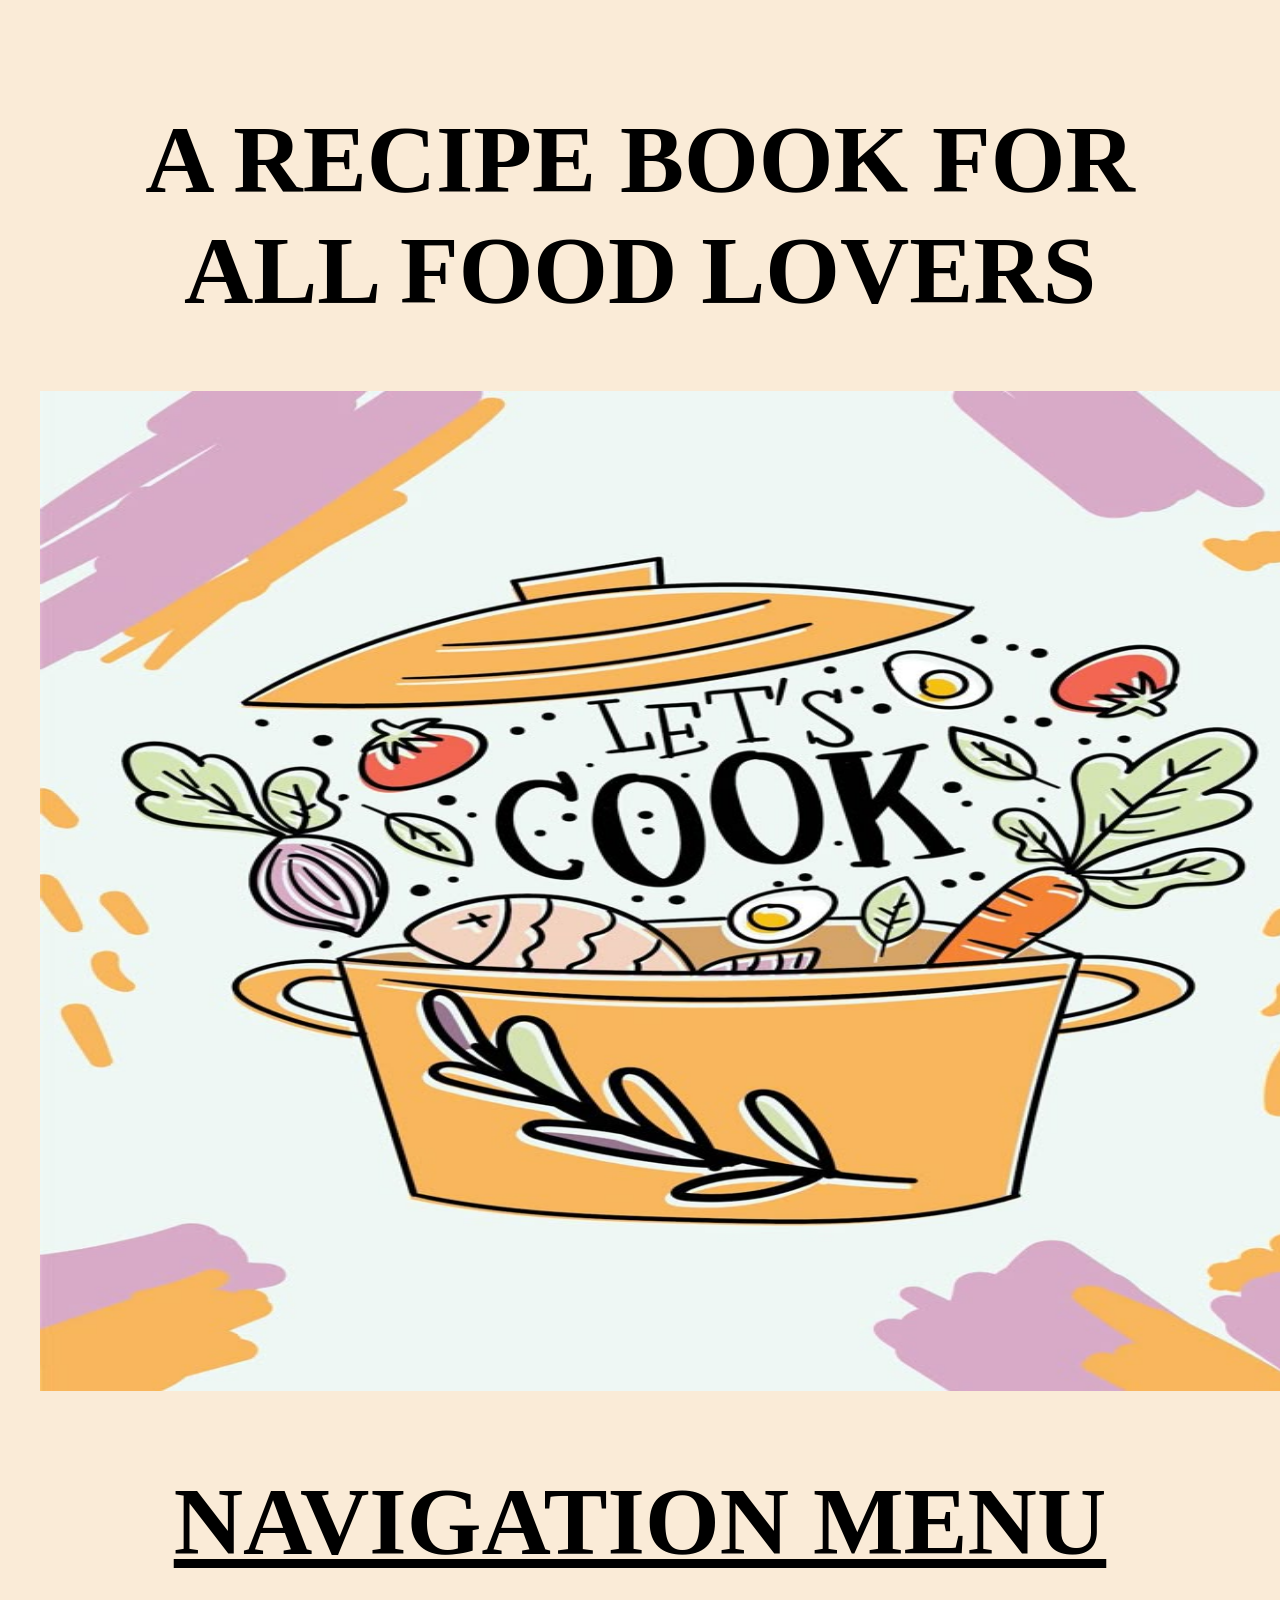
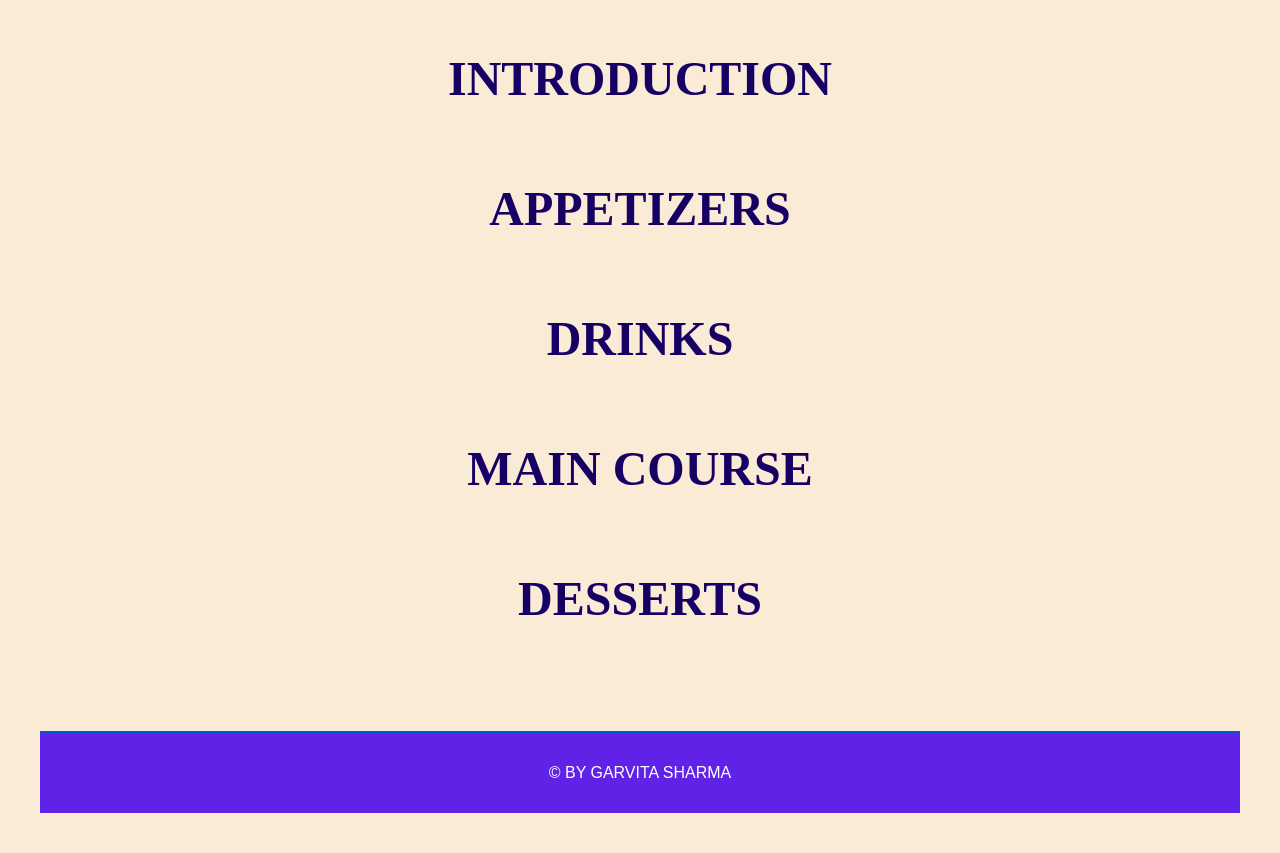
<file: index.html>
<!DOCTYPE html>
<html lang="en">
<head>
    <title>Recipe Book Cover</title>
    <link rel="stylesheet" href="1.css">
</head>
<body>
<font size="10" color="black" face="cooper">
<center><h1>A RECIPE BOOK FOR ALL FOOD LOVERS</h1></center>
<img src="cookbook.jpg" alt="cookbook"height= "1000" width="1300">
 
<CENTER><h1><u>NAVIGATION MENU</u></h1></CENTER>
<div class="navbar">

<a href="intro.html">INTRODUCTION</a><br>
<a href="appetizers.html">APPETIZERS</a><br>
<a href="drinks.html">DRINKS</a><br>
<a href="main.html">MAIN COURSE</a><br>
<a href="dessert.html">DESSERTS</a><br>

</div>

<footer class="simple-footer">
    <p>© BY GARVITA SHARMA</p>
</footer>


</body>
</html>
</file>
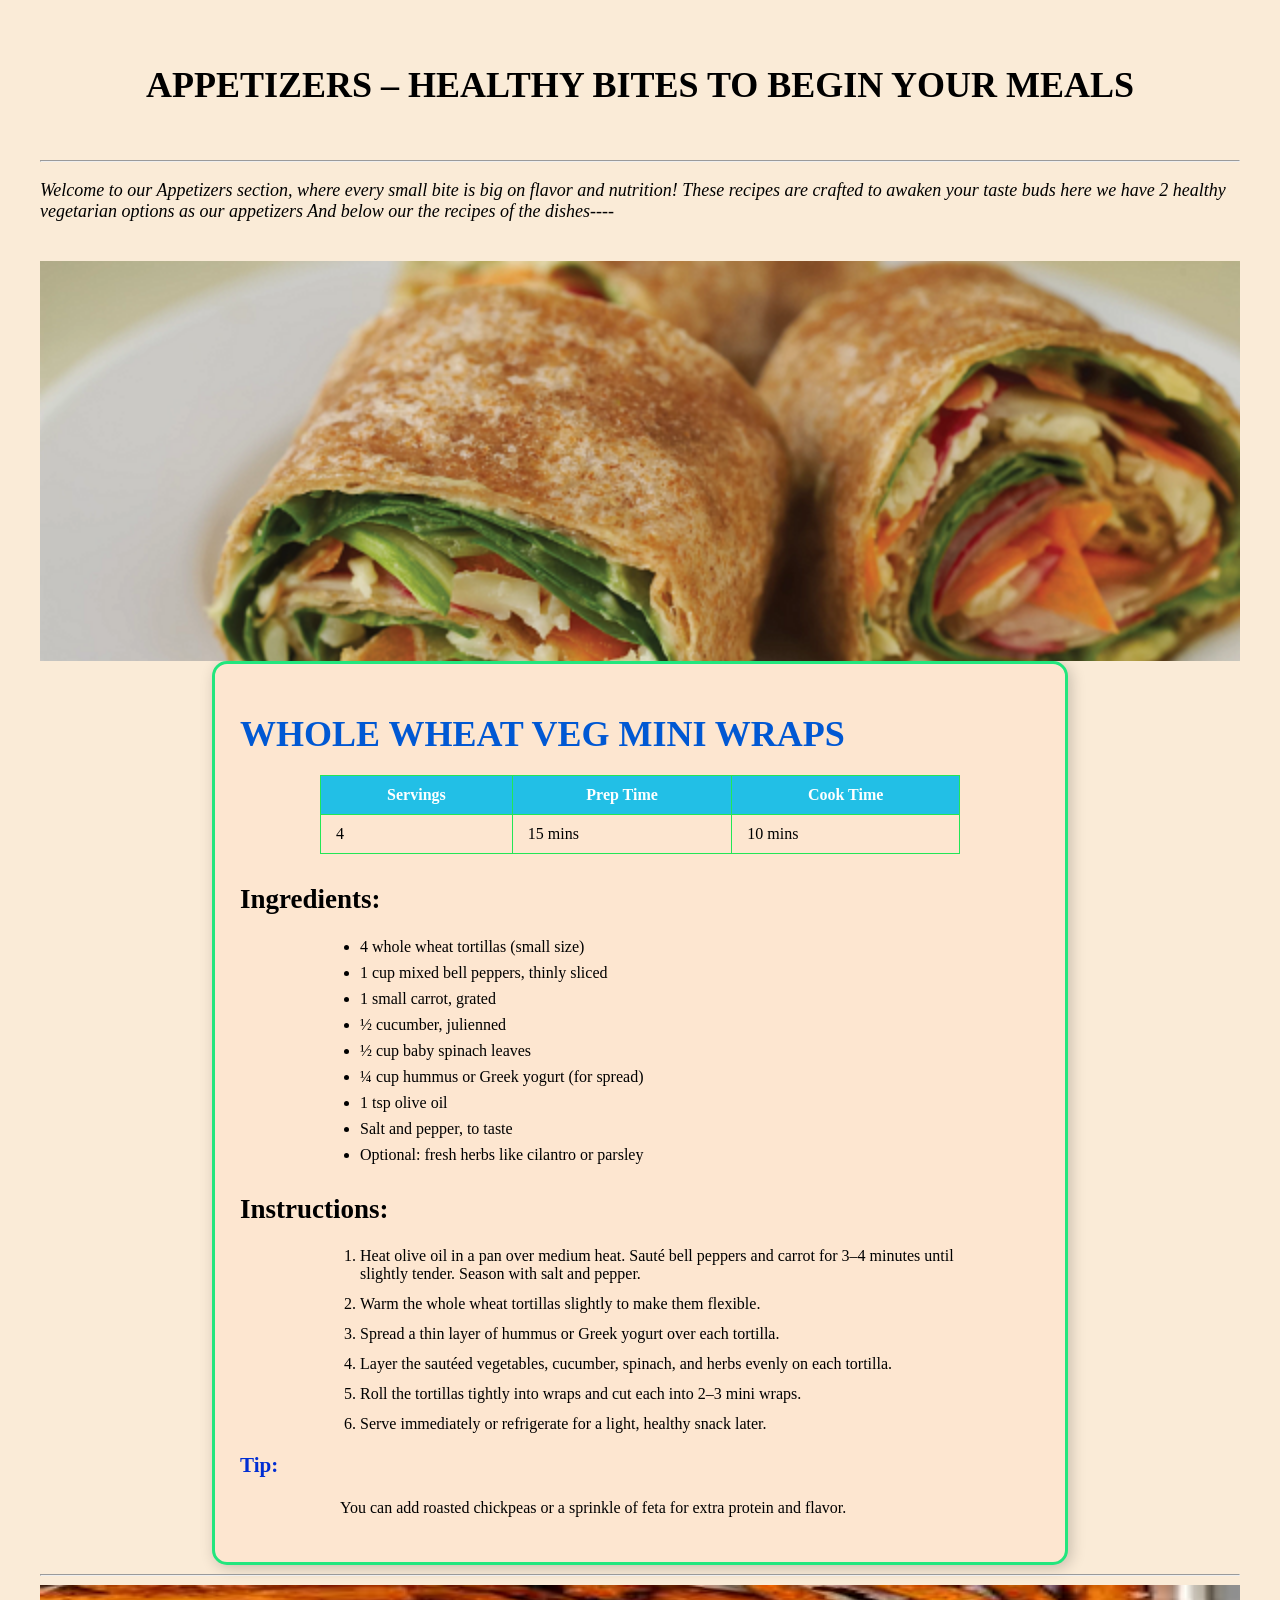
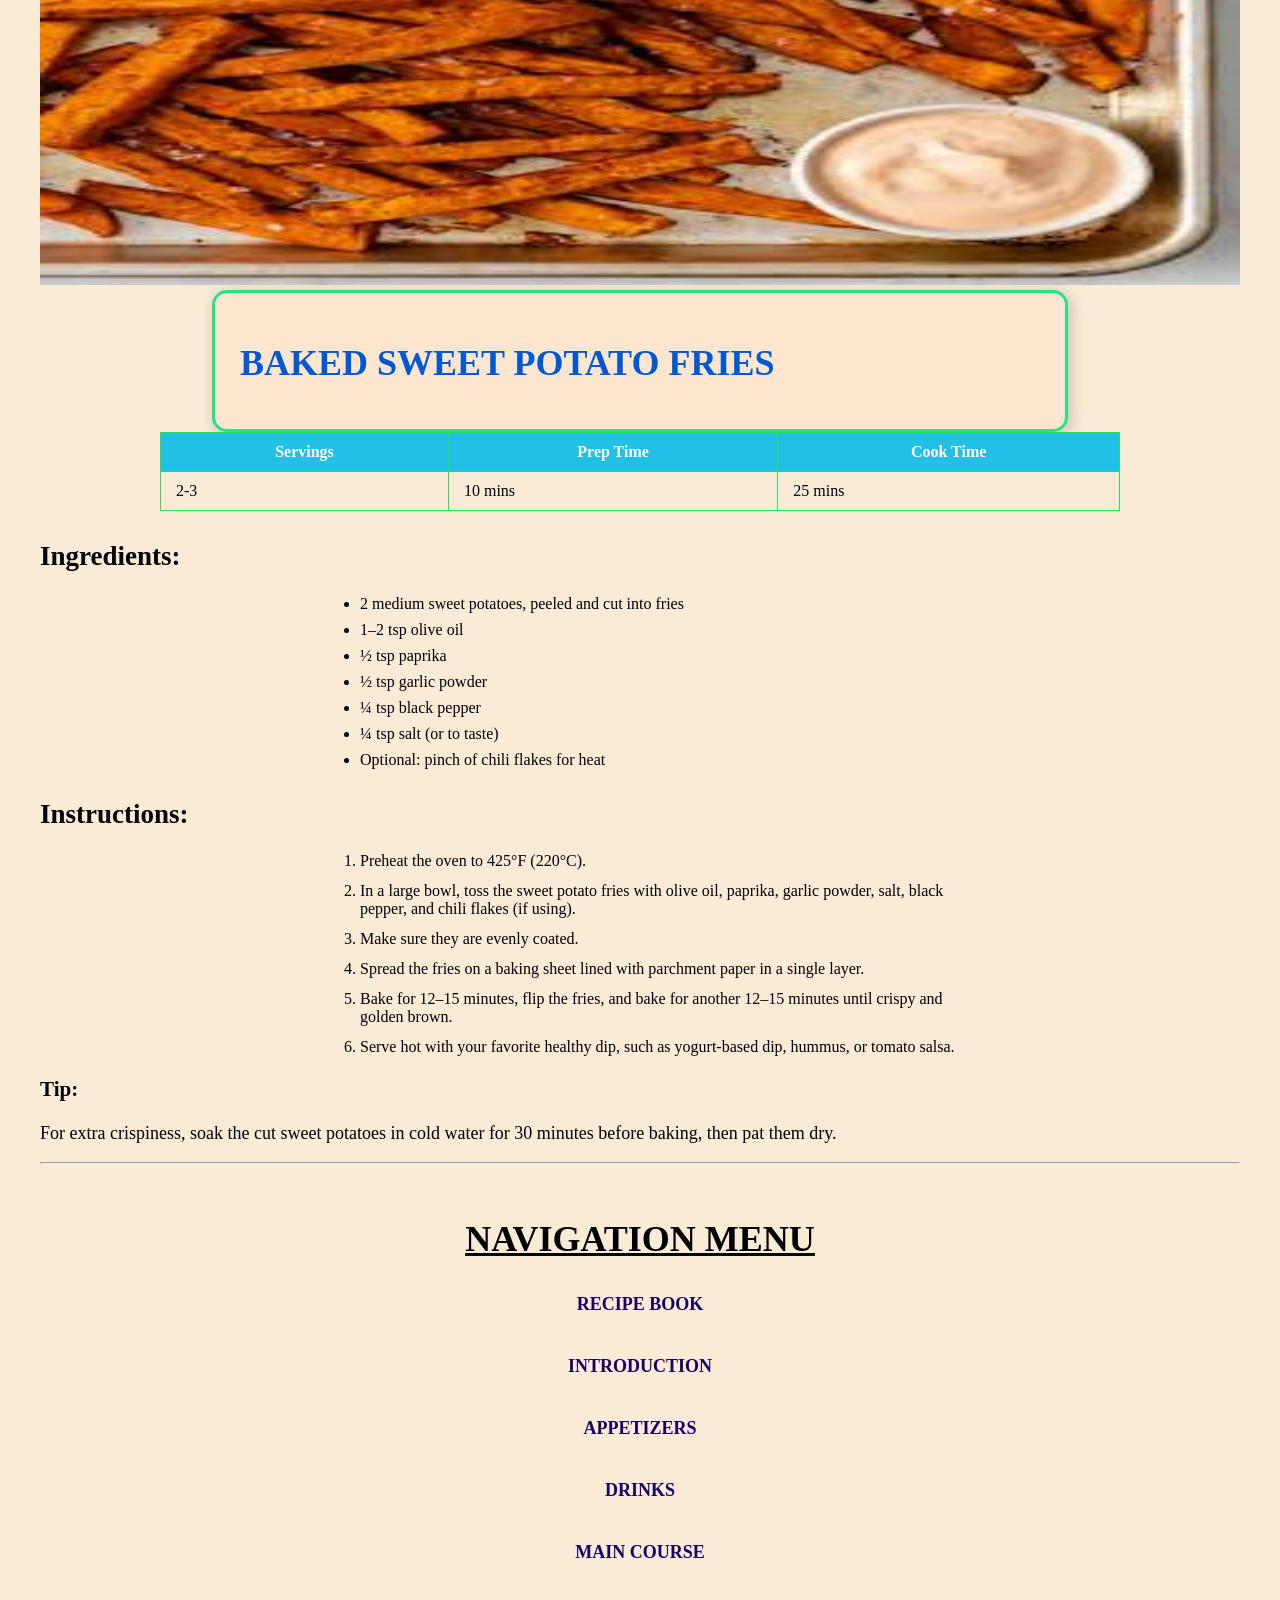
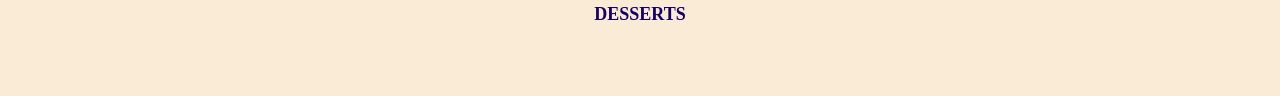
<file: appetizers.html>
<!DOCTYPE html>
<head>
<meta charset="UTF-8">
    <title>Recipe Book Appetizers</title>
    <link rel="stylesheet" href="3.css">
    </head>
<BODY>
   <CENTER><H1><B>APPETIZERS – HEALTHY BITES TO BEGIN YOUR MEALS</B></H1></CENTER>
   <BR>
    <HR>

    <P><i>Welcome to our Appetizers section, where every small bite is big on flavor and nutrition! These recipes are crafted to awaken your taste buds
here we have 2 healthy vegetarian options as our appetizers 
And below our the recipes of the dishes----</i></P>
<BR>

<div class="top-image">
        <img src="WRAP.JPG" alt="WRAPS" >
    </div>
<div class="recipe-container">
<h1>WHOLE WHEAT VEG MINI WRAPS</h1>

        
        <table class="recipe-info">
            <tr>
                <th>Servings</th>
                <th>Prep Time</th>
                <th>Cook Time</th>
            </tr>
            <tr>
                <td>4</td>
                <td>15 mins</td>
                <td>10 mins</td>
            </tr>
        </table>
 <h2>Ingredients:</h2>
        <ul class="ingredients-list">
            <li>4 whole wheat tortillas (small size)</li>
            <li>1 cup mixed bell peppers, thinly sliced</li>
            <li>1 small carrot, grated</li>
            <li>½ cucumber, julienned</li>
            <li>½ cup baby spinach leaves</li>
            <li>¼ cup hummus or Greek yogurt (for spread)</li>
            <li>1 tsp olive oil</li>
            <li>Salt and pepper, to taste</li>
            <li>Optional: fresh herbs like cilantro or parsley</li>
        </ul>
<h2>Instructions:</h2>
        <ol class="instructions-list">
            <li>Heat olive oil in a pan over medium heat. Sauté bell peppers and carrot for 3–4 minutes until slightly tender. Season with salt and pepper.</li>
            <li>Warm the whole wheat tortillas slightly to make them flexible.</li>
            <li>Spread a thin layer of hummus or Greek yogurt over each tortilla.</li>
            <li>Layer the sautéed vegetables, cucumber, spinach, and herbs evenly on each tortilla.</li>
            <li>Roll the tortillas tightly into wraps and cut each into 2–3 mini wraps.</li>
            <li>Serve immediately or refrigerate for a light, healthy snack later.</li>
        </ol>

       
        <h3>Tip:</h3>
        <p>You can add roasted chickpeas or a sprinkle of feta for extra protein and flavor.</p>

    </div>
<HR>
    <div class="top-image2">
        <img src="fries.jpg" alt="fries" height="300" WIDTH="1200">
        </div>
<div class="recipe-container">
    <h1>BAKED SWEET POTATO FRIES</h1>
</div>
<table class="recipe-info">
            <tr>
                <th>Servings</th>
                <th>Prep Time</th>
                <th>Cook Time</th>
            </tr>
            <tr>
                <td>2-3</td>
                <td>10 mins</td>
                <td>25 mins</td>
            </tr>
        </table>
        <h2>Ingredients:</h2>
        <ul class="ingredients-list">
            <li>2 medium sweet potatoes, peeled and cut into fries</li>
            <li>1–2 tsp olive oil</li>
            <li>½ tsp paprika</li>
            <li>½ tsp garlic powder</li>
            <li>¼ tsp black pepper</li>
            <li>¼ tsp salt (or to taste)</li>
            <li>Optional: pinch of chili flakes for heat</li>
            </ul>
            <h2>Instructions:</h2>
        <ol class="instructions-list">
            <li>Preheat the oven to 425°F (220°C).</li>
            <li>In a large bowl, toss the sweet potato fries with olive oil, paprika, garlic powder, salt, black pepper, and chili flakes (if using).</li>
            <li> Make sure they are evenly coated.</li>
            <li>Spread the fries on a baking sheet lined with parchment paper in a single layer.</li>
            <li>Bake for 12–15 minutes, flip the fries, and bake for another 12–15 minutes until crispy and golden brown.</li>
            <li>Serve hot with your favorite healthy dip, such as yogurt-based dip, hummus, or tomato salsa.</li>
        </ol>

       
        <h3>Tip:</h3>
        <p>For extra crispiness, soak the cut sweet potatoes in cold water for 30 minutes before baking, then pat them dry.</p>

    </div>
<HR>
<BR>

    <CENTER><h1><u>NAVIGATION MENU</u></h1></CENTER>
<div class="navbar">
<a href="recipe book.html">RECIPE BOOK</a><br>
<a href="intro.html">INTRODUCTION</a><br>
<a href="appetizers.html">APPETIZERS</a><br>
<a href="drinks.html">DRINKS</a><br>
<a href="main.html">MAIN COURSE</a><br>
<a href="dessert.html">DESSERTS</a><br>

</div>
</body>
</html>
</file>
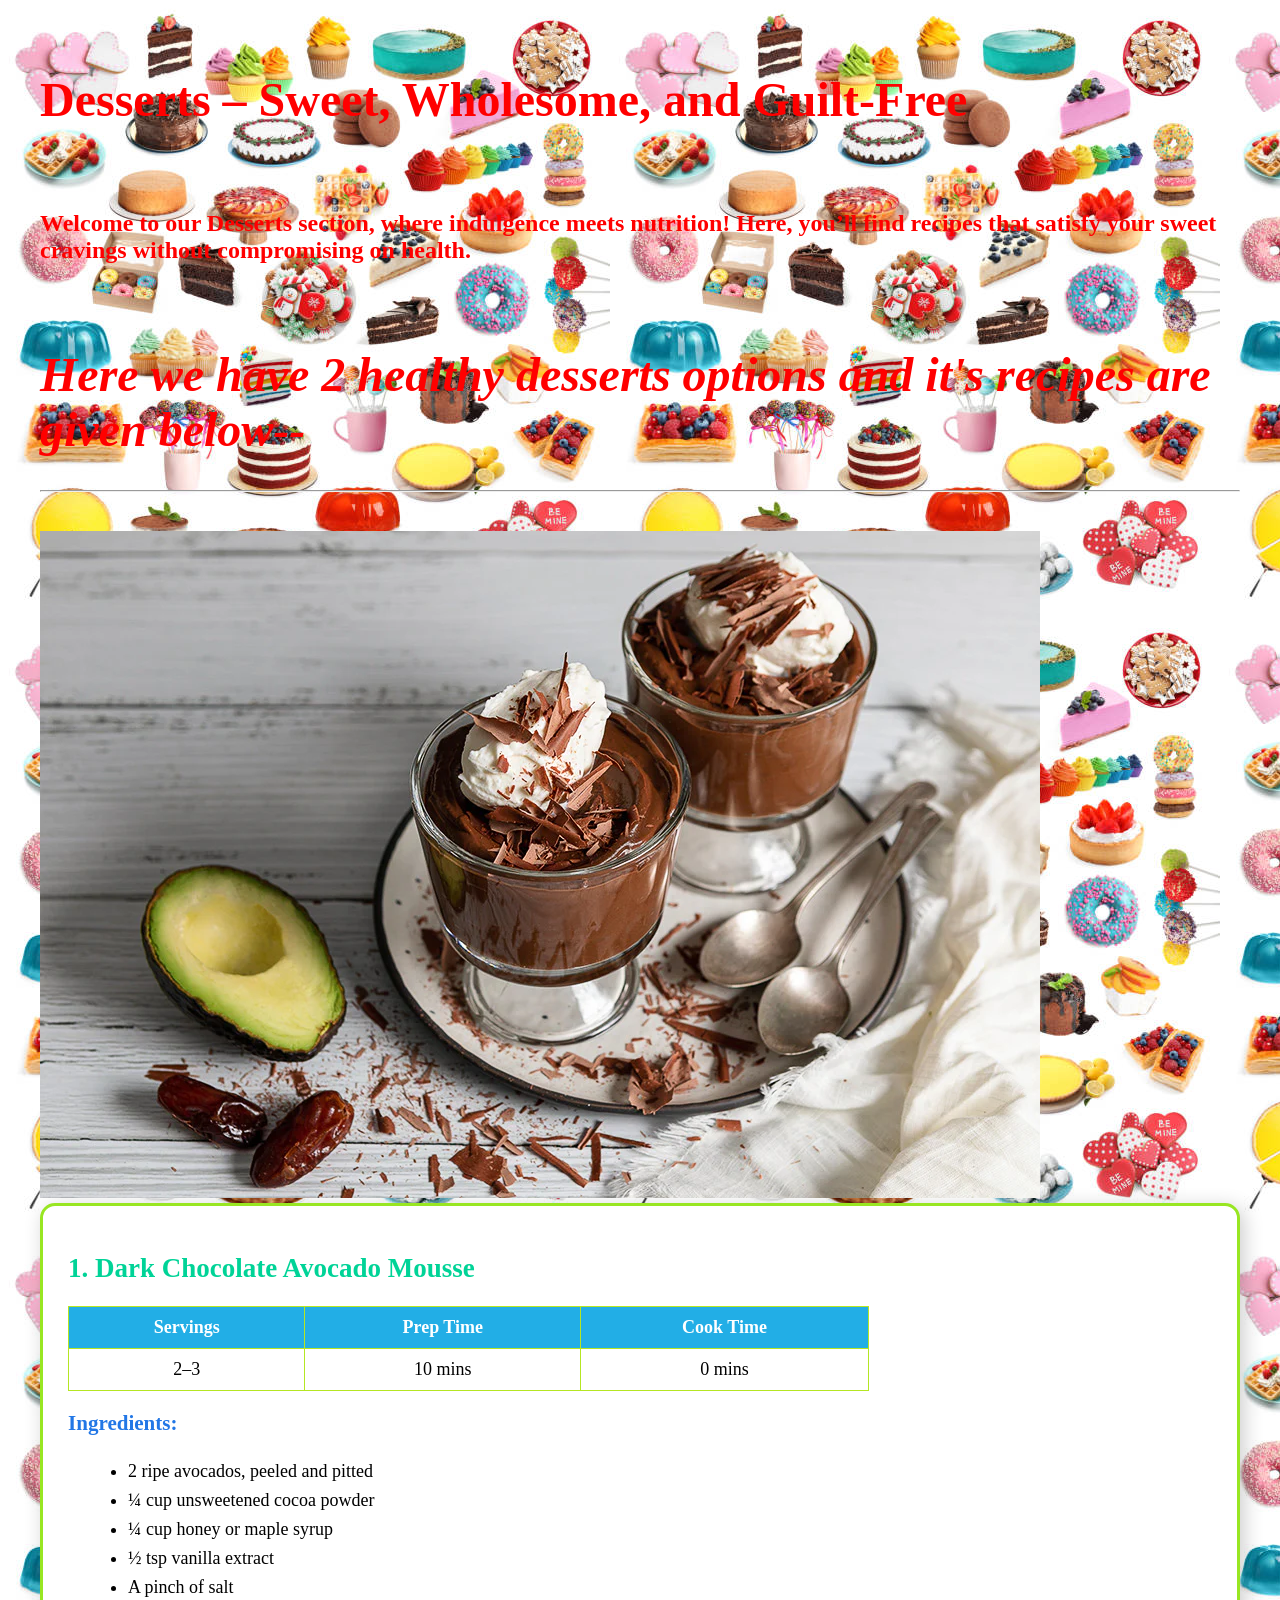
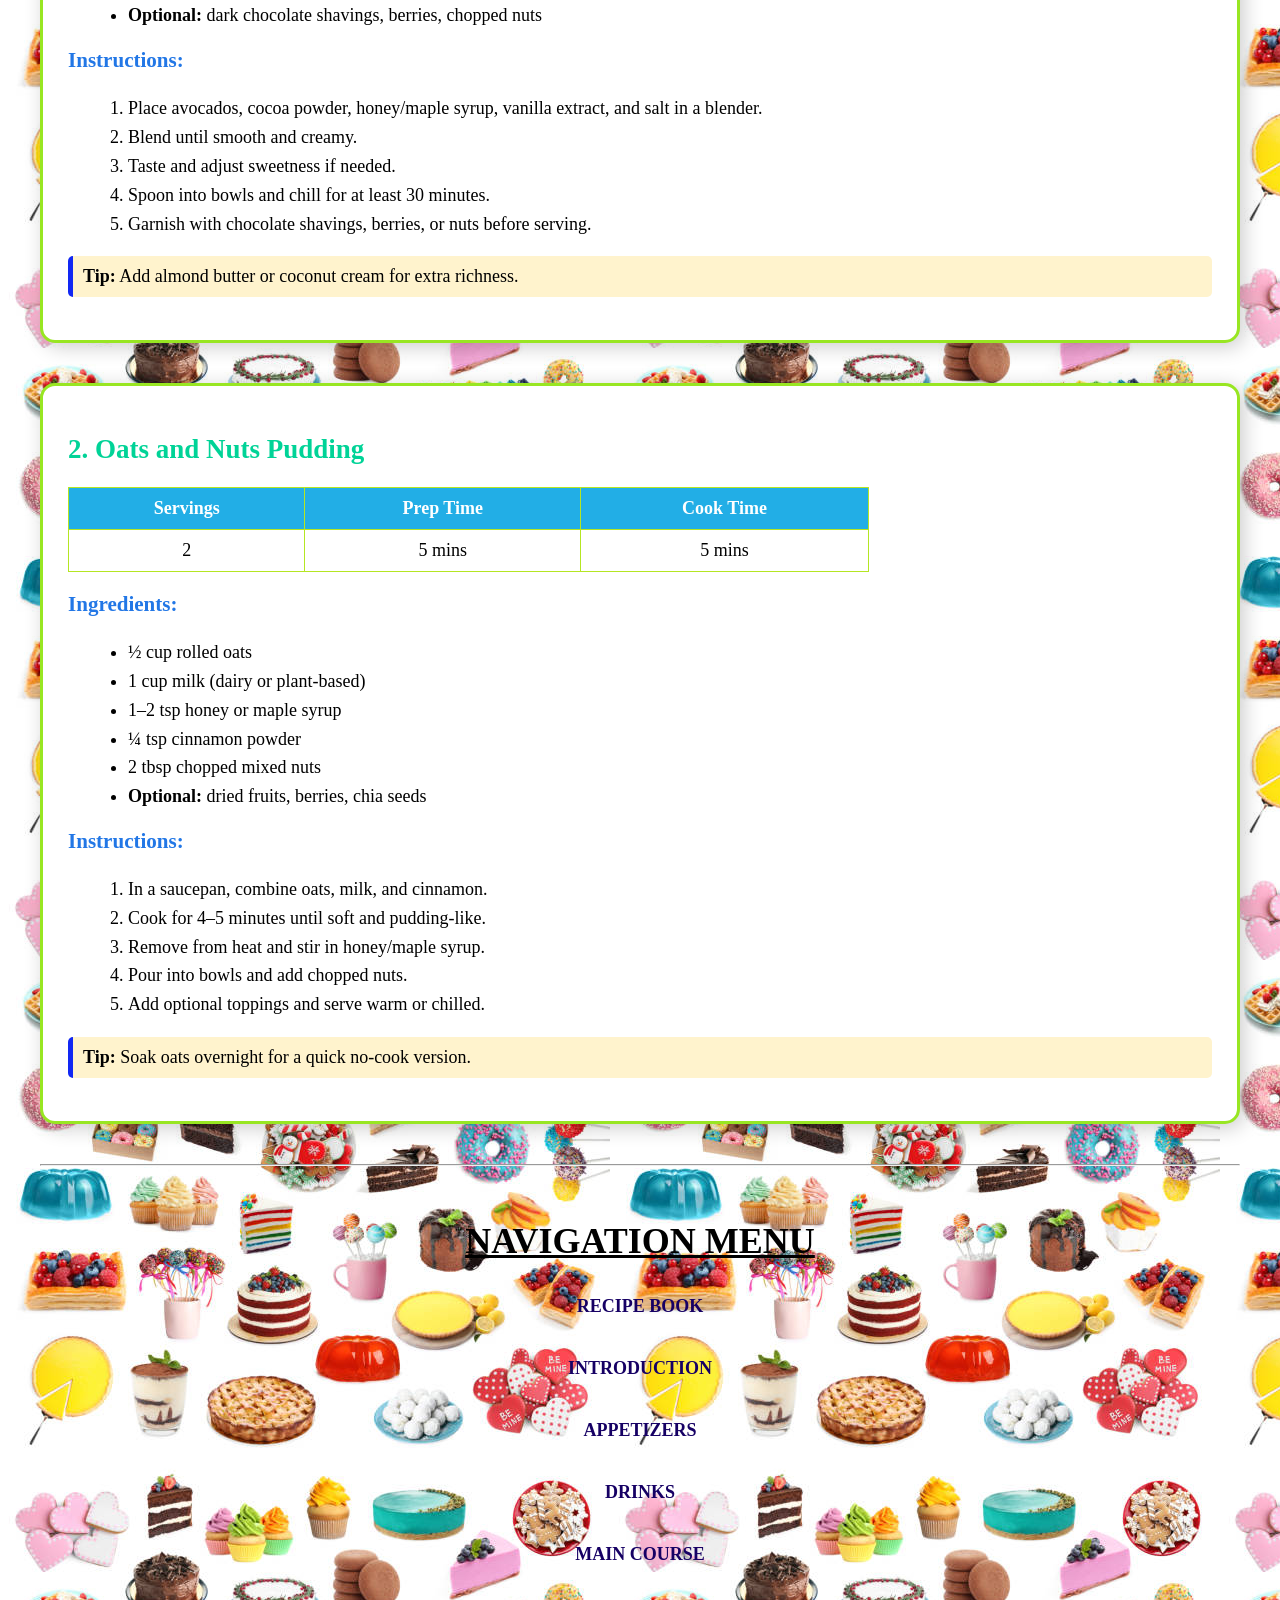
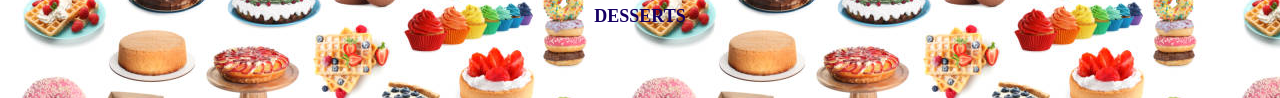
<file: dessert.html>
<!DOCTYPE html>
<html lang="en">
<head>

<meta charset="UTF-8">
    <title>Recipe Book Desserts</title>
    <link rel="stylesheet" href="6.css">
    </head>
<BODY>
<font size="5" color="red" face="cooper">
<h1>Desserts – Sweet, Wholesome, and Guilt-Free</h1>
<br>
<p><b>Welcome to our Desserts section, where indulgence meets nutrition! Here, you’ll find recipes that satisfy your sweet cravings without compromising on health.</b></p>
<br>

<h1><i>Here we have 2 healthy desserts options and it's recipes are given below--</i></h1>
<hr>
<br></font>
<div class="dess1-image">
    <img src="mousse.jpg" alt="mousse">
    <div class="recipe-box">
        <h2>1. Dark Chocolate Avocado Mousse</h2>

        <table class="recipe-info">
            <tr>
                <th>Servings</th>
                <th>Prep Time</th>
                <th>Cook Time</th>
            </tr>
            <tr>
                <td>2–3</td>
                <td>10 mins</td>
                <td>0 mins</td>
            </tr>
        </table>

        <h3>Ingredients:</h3>
        <ul>
            <li>2 ripe avocados, peeled and pitted</li>
            <li>¼ cup unsweetened cocoa powder</li>
            <li>¼ cup honey or maple syrup</li>
            <li>½ tsp vanilla extract</li>
            <li>A pinch of salt</li>
            <li><strong>Optional:</strong> dark chocolate shavings, berries, chopped nuts</li>
        </ul>

        <h3>Instructions:</h3>
        <ol>
            <li>Place avocados, cocoa powder, honey/maple syrup, vanilla extract, and salt in a blender.</li>
            <li>Blend until smooth and creamy.</li>
            <li>Taste and adjust sweetness if needed.</li>
            <li>Spoon into bowls and chill for at least 30 minutes.</li>
            <li>Garnish with chocolate shavings, berries, or nuts before serving.</li>
        </ol>

        <p><strong>Tip:</strong> Add almond butter or coconut cream for extra richness.</p>
    </div>

    <!-- Recipe 2 -->
    <div class="recipe-box">
        <h2>2. Oats and Nuts Pudding</h2>

        <table class="recipe-info">
            <tr>
                <th>Servings</th>
                <th>Prep Time</th>
                <th>Cook Time</th>
            </tr>
            <tr>
                <td>2</td>
                <td>5 mins</td>
                <td>5 mins</td>
            </tr>
        </table>

        <h3>Ingredients:</h3>
        <ul>
            <li>½ cup rolled oats</li>
            <li>1 cup milk (dairy or plant-based)</li>
            <li>1–2 tsp honey or maple syrup</li>
            <li>¼ tsp cinnamon powder</li>
            <li>2 tbsp chopped mixed nuts</li>
            <li><strong>Optional:</strong> dried fruits, berries, chia seeds</li>
        </ul>

        <h3>Instructions:</h3>
        <ol>
            <li>In a saucepan, combine oats, milk, and cinnamon.</li>
            <li>Cook for 4–5 minutes until soft and pudding-like.</li>
            <li>Remove from heat and stir in honey/maple syrup.</li>
            <li>Pour into bowls and add chopped nuts.</li>
            <li>Add optional toppings and serve warm or chilled.</li>
        </ol>

        <p><strong>Tip:</strong> Soak oats overnight for a quick no-cook version.</p>
    </div>
<hr>
<br>

<CENTER><h1><u>NAVIGATION MENU</u></h1>
<div class="navbar">
<a href="recipe book.html">RECIPE BOOK</a><br>
<a href="intro.html">INTRODUCTION</a><br>
<a href="appetizers.html">APPETIZERS</a><br>
<a href="drinks.html">DRINKS</a><br>
<a href="main.html">MAIN COURSE</a><br>
<a href="dessert.html">DESSERTS</a><br></center>

</div>
</BODY>
</html>
</file>
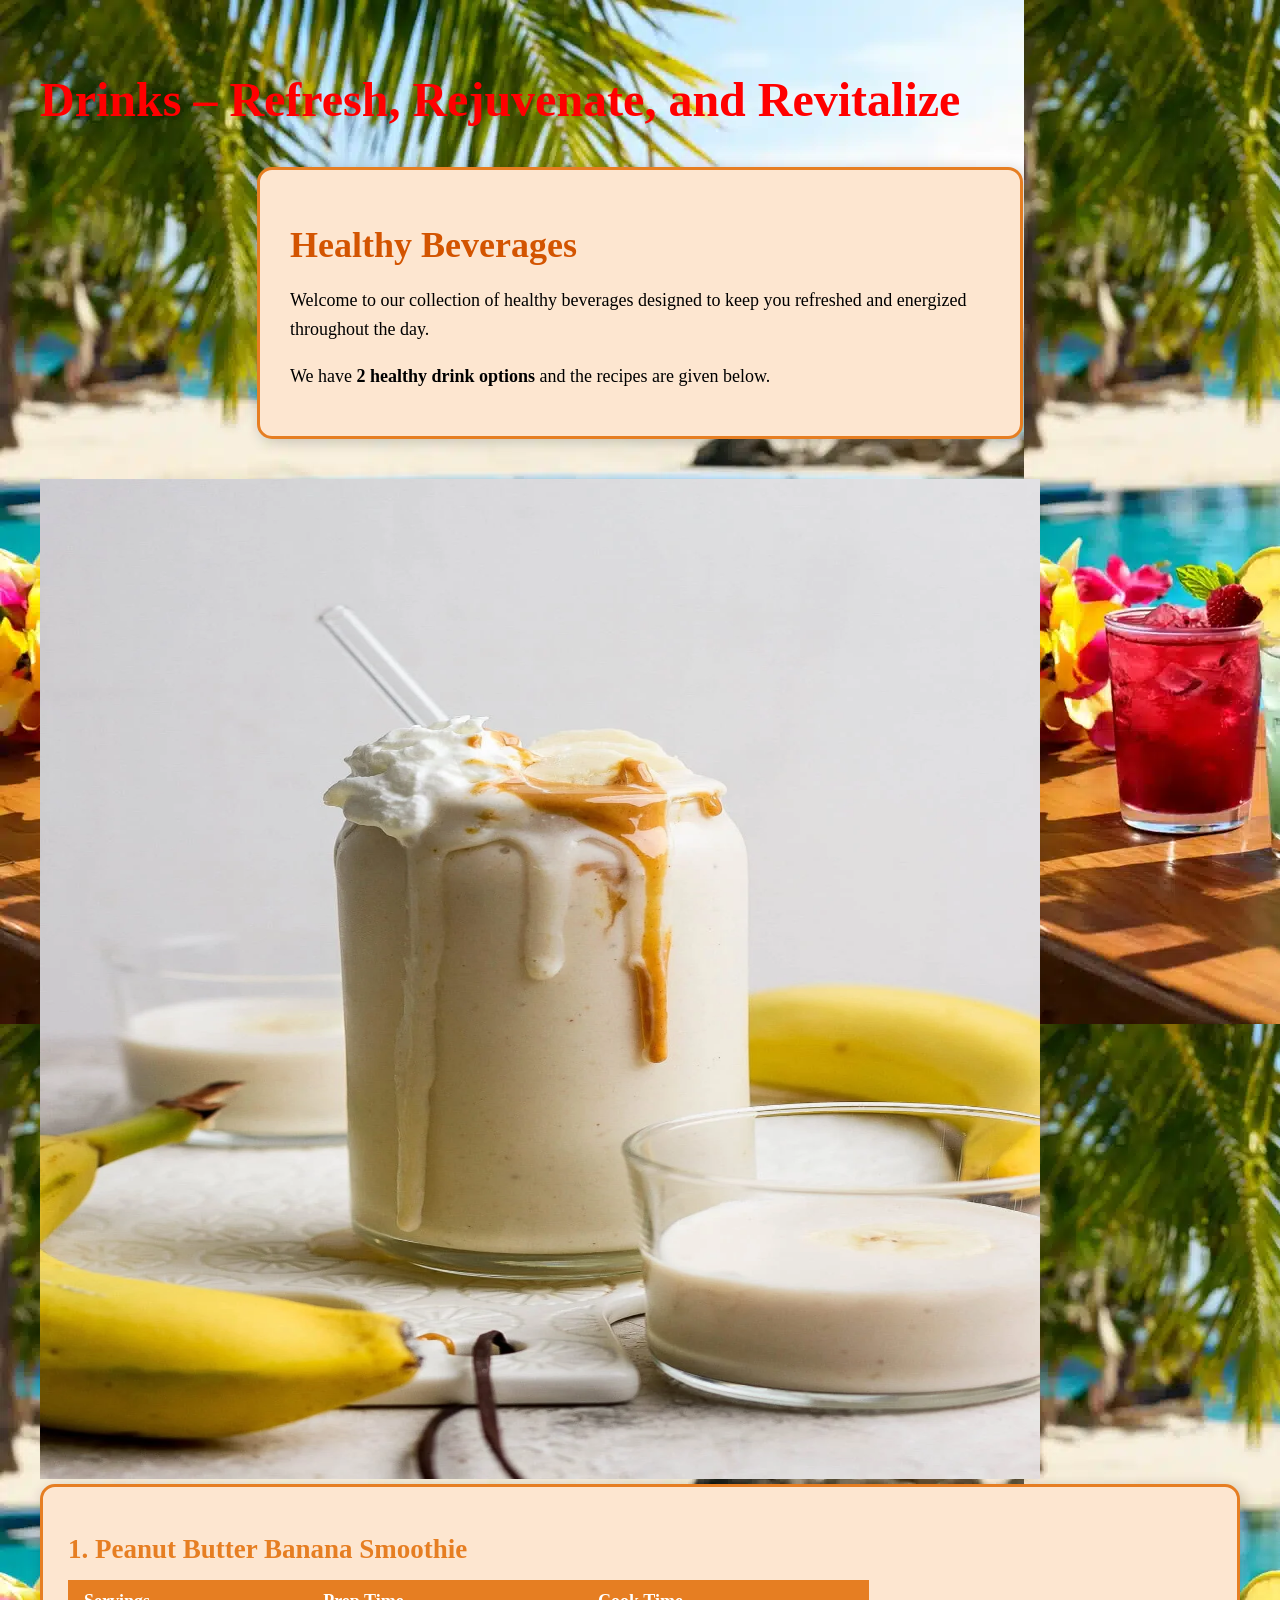
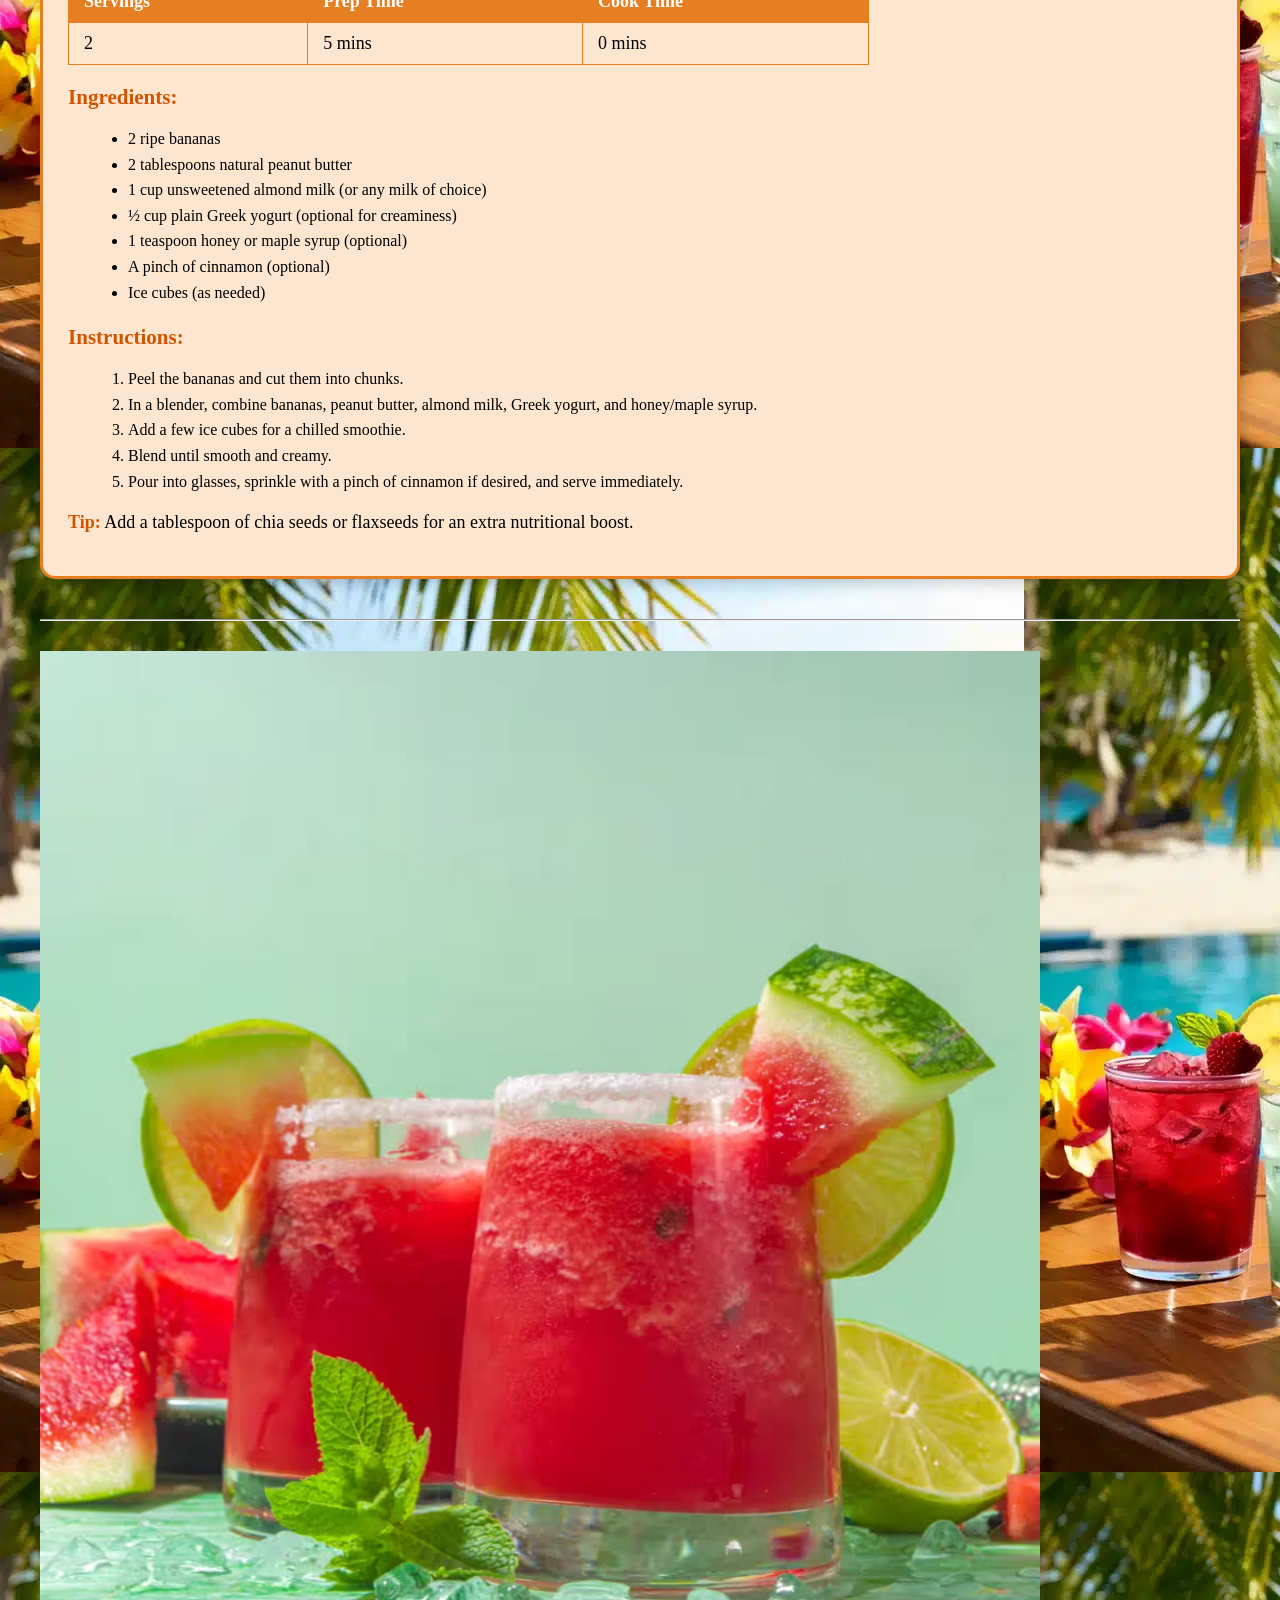
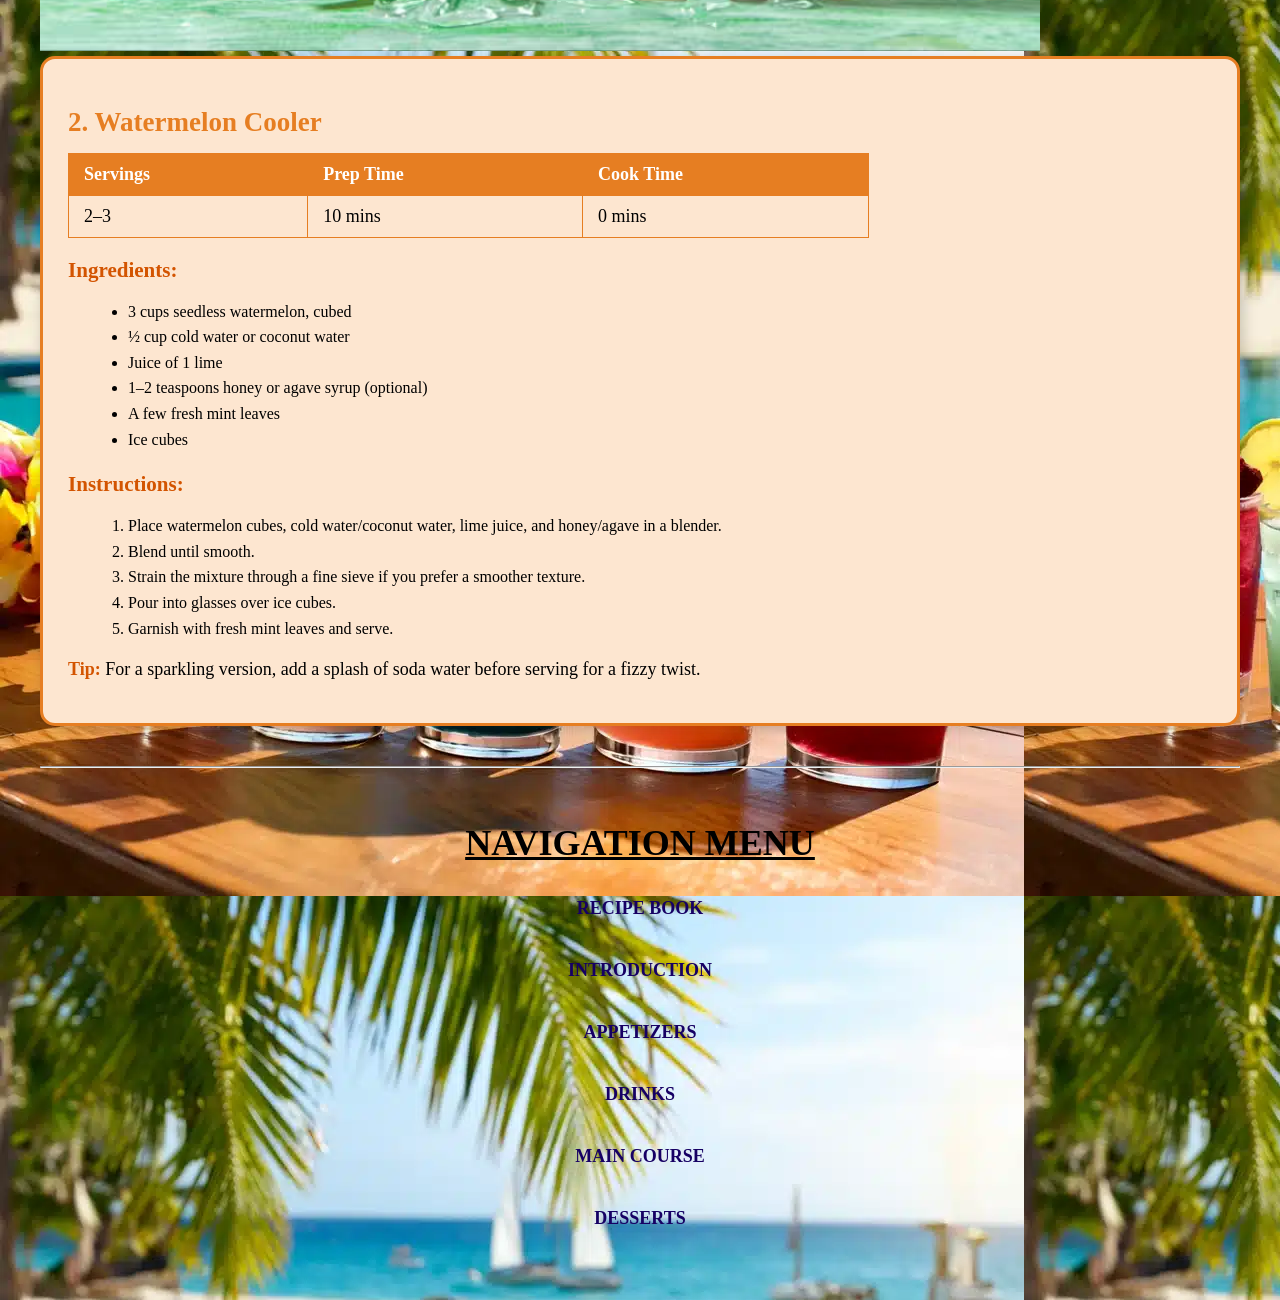
<file: drinks.html>
<!DOCTYPE html>
    <html lang="en">
<HEAD>
<title>Recipe Book Drinks</title>
    <link rel="stylesheet" href="4.css">
</head>
<body>
<font size="5" color="red" face="cooper">
<h1>Drinks – Refresh, Rejuvenate, and Revitalize</h1></font>
</head>
<div class="drink-container">
        <h1>Healthy Beverages</h1>
        <p>
            Welcome to our collection of healthy beverages designed to keep you refreshed 
            and energized throughout the day.
        </p>
        <p>
            We have <strong>2 healthy drink options</strong> and the recipes are given below.
        </p>
    </div>
<div class="drink1-image">
        <img src="drink1.jpg" alt="smoothie" height="1000" width="1000" >
    </div>

    <div class="recipe-box">
        <h2>1. Peanut Butter Banana Smoothie</h2>

        <table class="recipe-info">
            <tr>
                <th>Servings</th>
                <th>Prep Time</th>
                <th>Cook Time</th>
            </tr>
            <tr>
                <td>2</td>
                <td>5 mins</td>
                <td>0 mins</td>
            </tr>
        </table>
<h3>Ingredients:</h3>
        <ul>
            <li>2 ripe bananas</li>
            <li>2 tablespoons natural peanut butter</li>
            <li>1 cup unsweetened almond milk (or any milk of choice)</li>
            <li>½ cup plain Greek yogurt (optional for creaminess)</li>
            <li>1 teaspoon honey or maple syrup (optional)</li>
            <li>A pinch of cinnamon (optional)</li>
            <li>Ice cubes (as needed)</li>
        </ul>

        <h3>Instructions:</h3>
        <ol>
            <li>Peel the bananas and cut them into chunks.</li>
            <li>In a blender, combine bananas, peanut butter, almond milk, Greek yogurt, and honey/maple syrup.</li>
            <li>Add a few ice cubes for a chilled smoothie.</li>
            <li>Blend until smooth and creamy.</li>
            <li>Pour into glasses, sprinkle with a pinch of cinnamon if desired, and serve immediately.</li>
        </ol>
        <p><strong>Tip:</strong> Add a tablespoon of chia seeds or flaxseeds for an extra nutritional boost.</p>
    </div>
<hr>
<br>
<div class="drink2-image">
    <img src="drink2.jpg" alt="cooler" height="1000" width="1000">
    <div class="recipe-box">
        <h2>2. Watermelon Cooler</h2>

        <table class="recipe-info">
            <tr>
                <th>Servings</th>
                <th>Prep Time</th>
                <th>Cook Time</th>
            </tr>
            <tr>
                <td>2–3</td>
                <td>10 mins</td>
                <td>0 mins</td>
            </tr>
        </table>
        <h3>Ingredients:</h3>
        <ul>
            <li>3 cups seedless watermelon, cubed</li>
            <li>½ cup cold water or coconut water</li>
            <li>Juice of 1 lime</li>
            <li>1–2 teaspoons honey or agave syrup (optional)</li>
            <li>A few fresh mint leaves</li>
            <li>Ice cubes</li>
        </ul>

        <h3>Instructions:</h3>
        <ol>
            <li>Place watermelon cubes, cold water/coconut water, lime juice, and honey/agave in a blender.</li>
            <li>Blend until smooth.</li>
            <li>Strain the mixture through a fine sieve if you prefer a smoother texture.</li>
            <li>Pour into glasses over ice cubes.</li>
            <li>Garnish with fresh mint leaves and serve.</li>
        </ol>
        <p><strong>Tip:</strong> For a sparkling version, add a splash of soda water before serving for a fizzy twist.</p>
    </div>
<hr>
<br>

<CENTER><h1><u>NAVIGATION MENU</u></h1>
<div class="navbar">
<a href="recipe book.html">RECIPE BOOK</a><br>
<a href="intro.html">INTRODUCTION</a><br>
<a href="appetizers.html">APPETIZERS</a><br>
<a href="drinks.html">DRINKS</a><br>
<a href="main.html">MAIN COURSE</a><br>
<a href="dessert.html">DESSERTS</a><br></center>

</div>
</div>
</body>
</html>
</file>
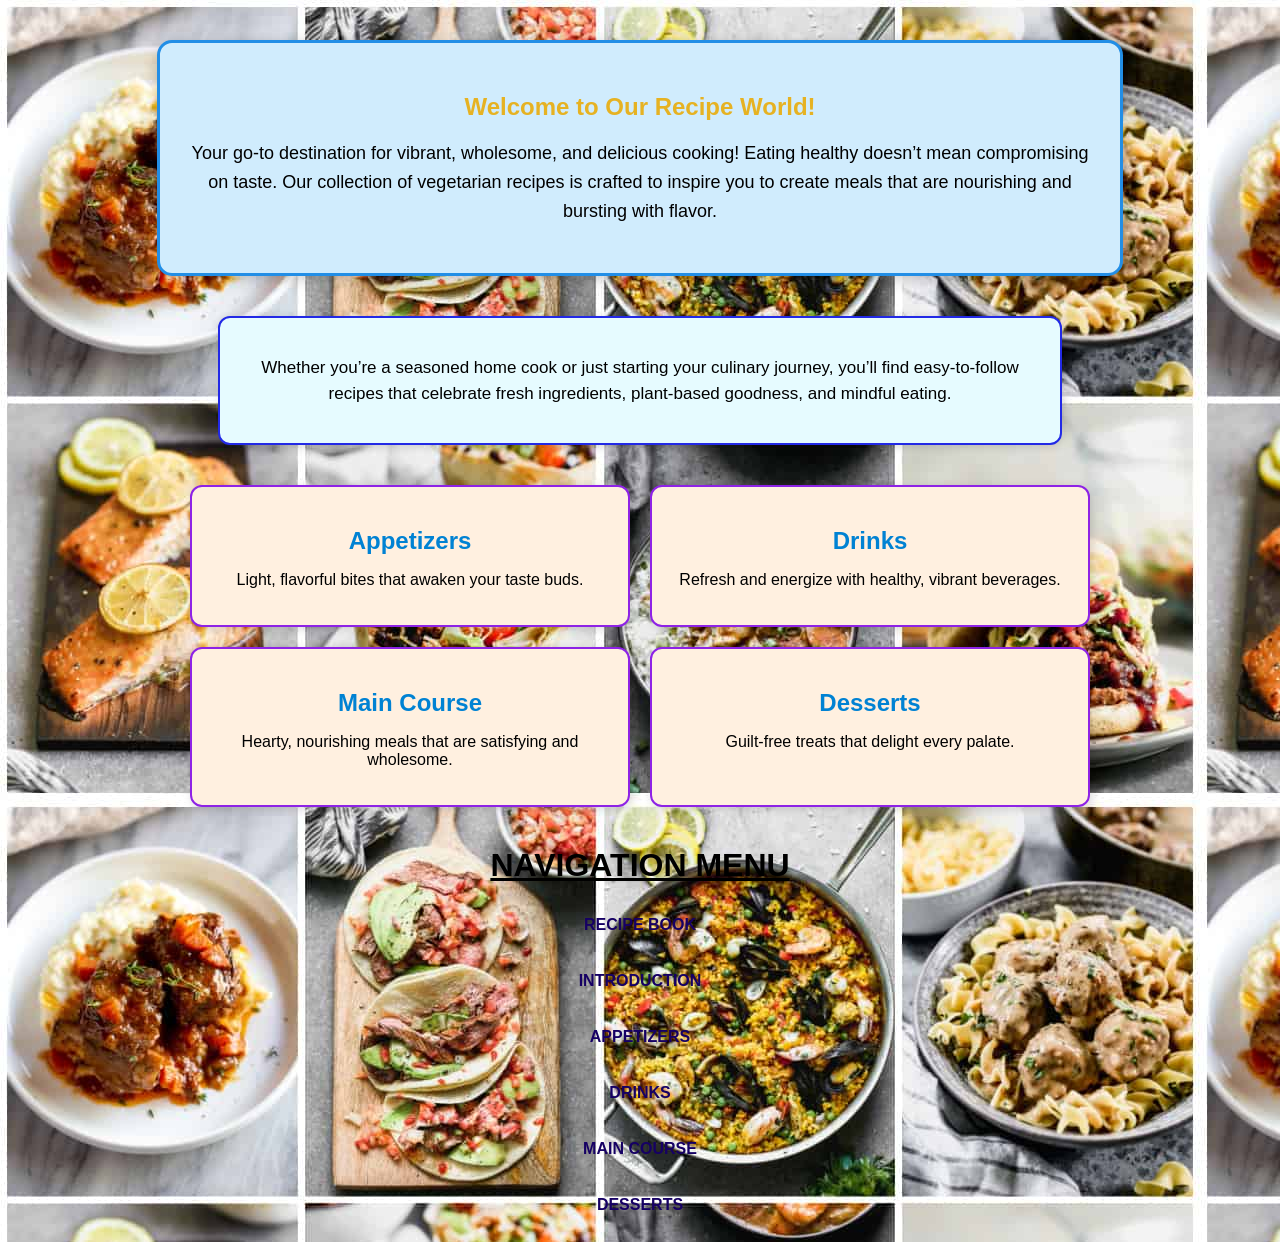
<file: intro.html>
<!DOCTYPE html>
<html lang="en">
<head>
    <meta charset="UTF-8">
    <title>Recipe Book Introduction</title>
    <link rel="stylesheet" href="2.css">
</head>
<body>

    <section class="welcome-box">
        <h1>Welcome to Our Recipe World!</h1>
        <p>
            Your go-to destination for vibrant, wholesome, and delicious cooking! 
            Eating healthy doesn’t mean compromising on taste. Our collection of vegetarian recipes 
            is crafted to inspire you to create meals that are nourishing and bursting with flavor.
        </p>
    </section>

    <section class="guidance-box">
        <p>
            Whether you’re a seasoned home cook or just starting your culinary journey, 
            you’ll find easy-to-follow recipes that celebrate fresh ingredients, 
            plant-based goodness, and mindful eating.
        </p>
    </section>

    
    <section class="categories-box">
        <div class="category">
            <h2>Appetizers</h2>
            <p>Light, flavorful bites that awaken your taste buds.</p>
        </div>
        <div class="category">
            <h2>Drinks</h2>
            <p>Refresh and energize with healthy, vibrant beverages.</p>
        </div>
        <div class="category">
            <h2>Main Course</h2>
            <p>Hearty, nourishing meals that are satisfying and wholesome.</p>
        </div>
        <div class="category">
            <h2>Desserts</h2>
            <p>Guilt-free treats that delight every palate.</p>
        </div>
    </section>
<CENTER><h1><u>NAVIGATION MENU</u></h1></CENTER>
<div class="navbar">
<a href="recipe book.html">RECIPE BOOK</a><br>
<a href="intro.html">INTRODUCTION</a><br>
<a href="appetizers.html">APPETIZERS</a><br>
<a href="drinks.html">DRINKS</a><br>
<a href="main.html">MAIN COURSE</a><br>
<a href="dessert.html">DESSERTS</a><br>

</div>
</body>
</html>
</file>
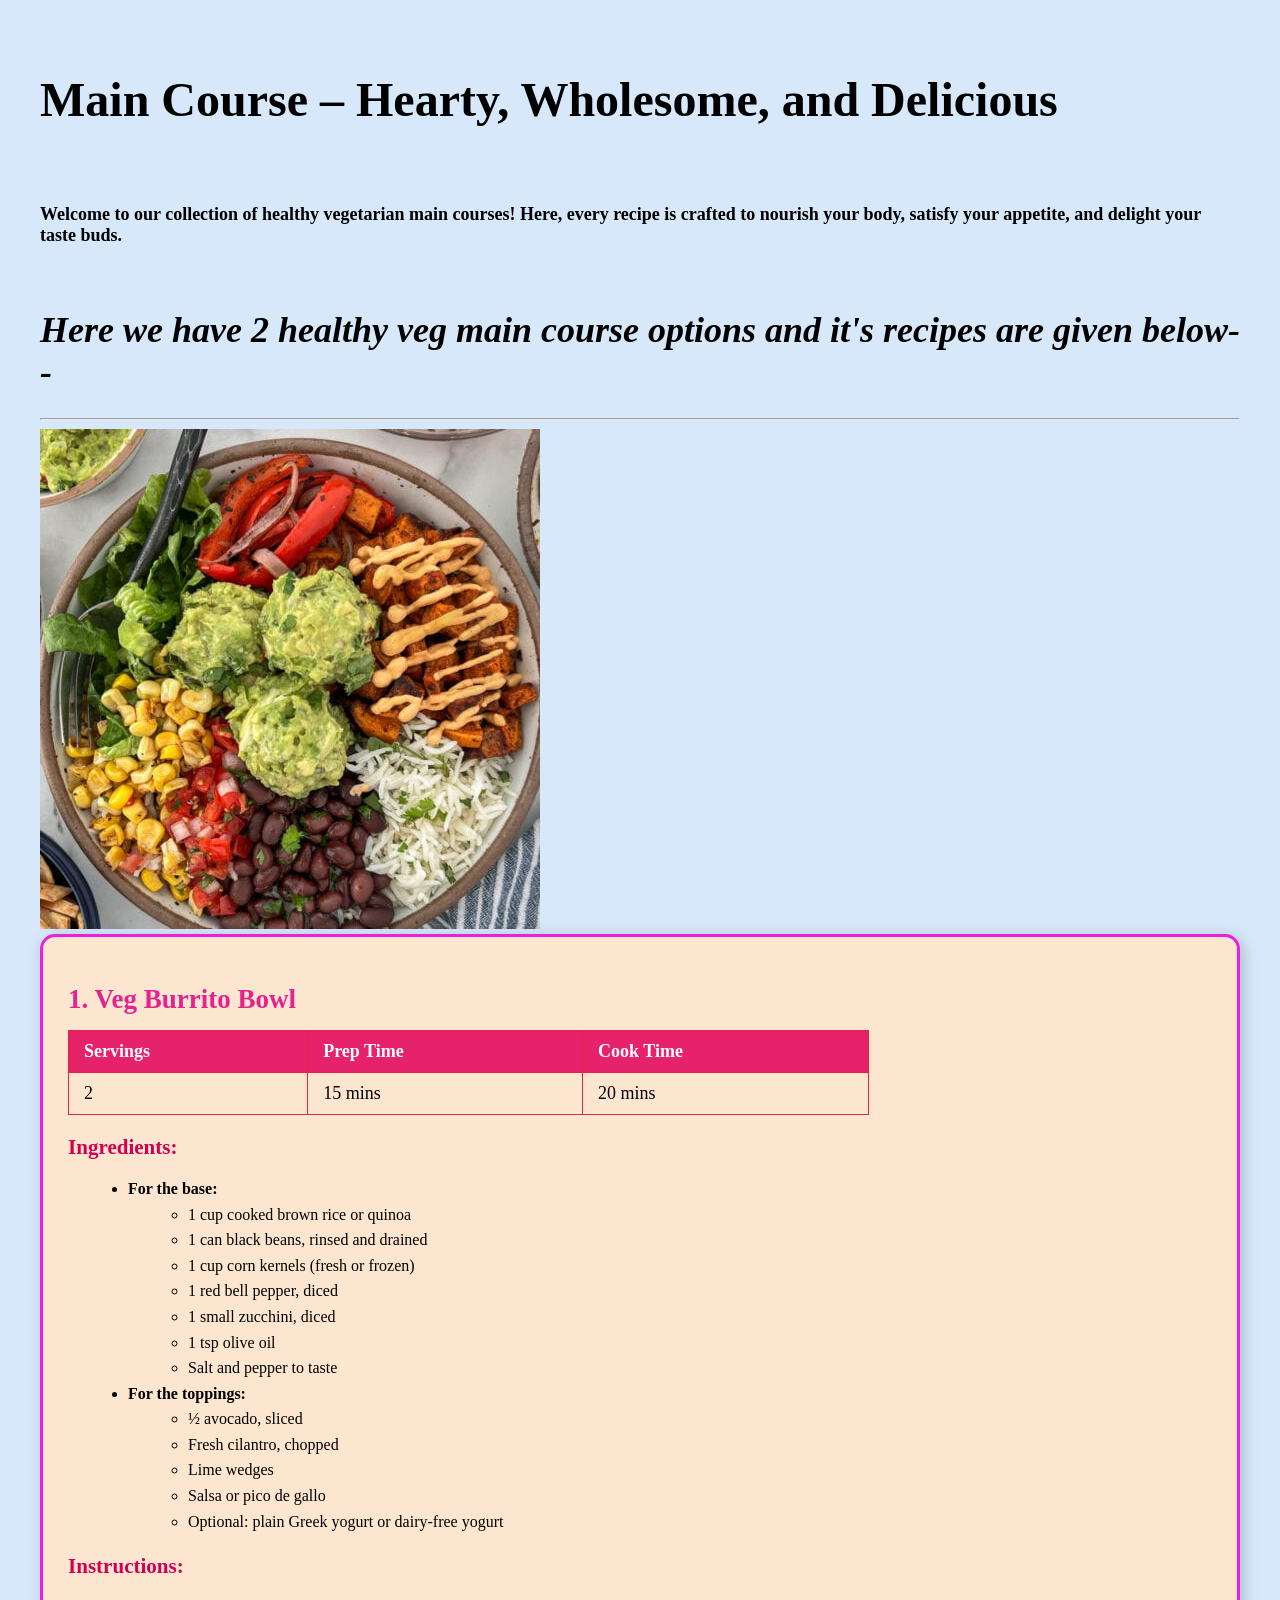
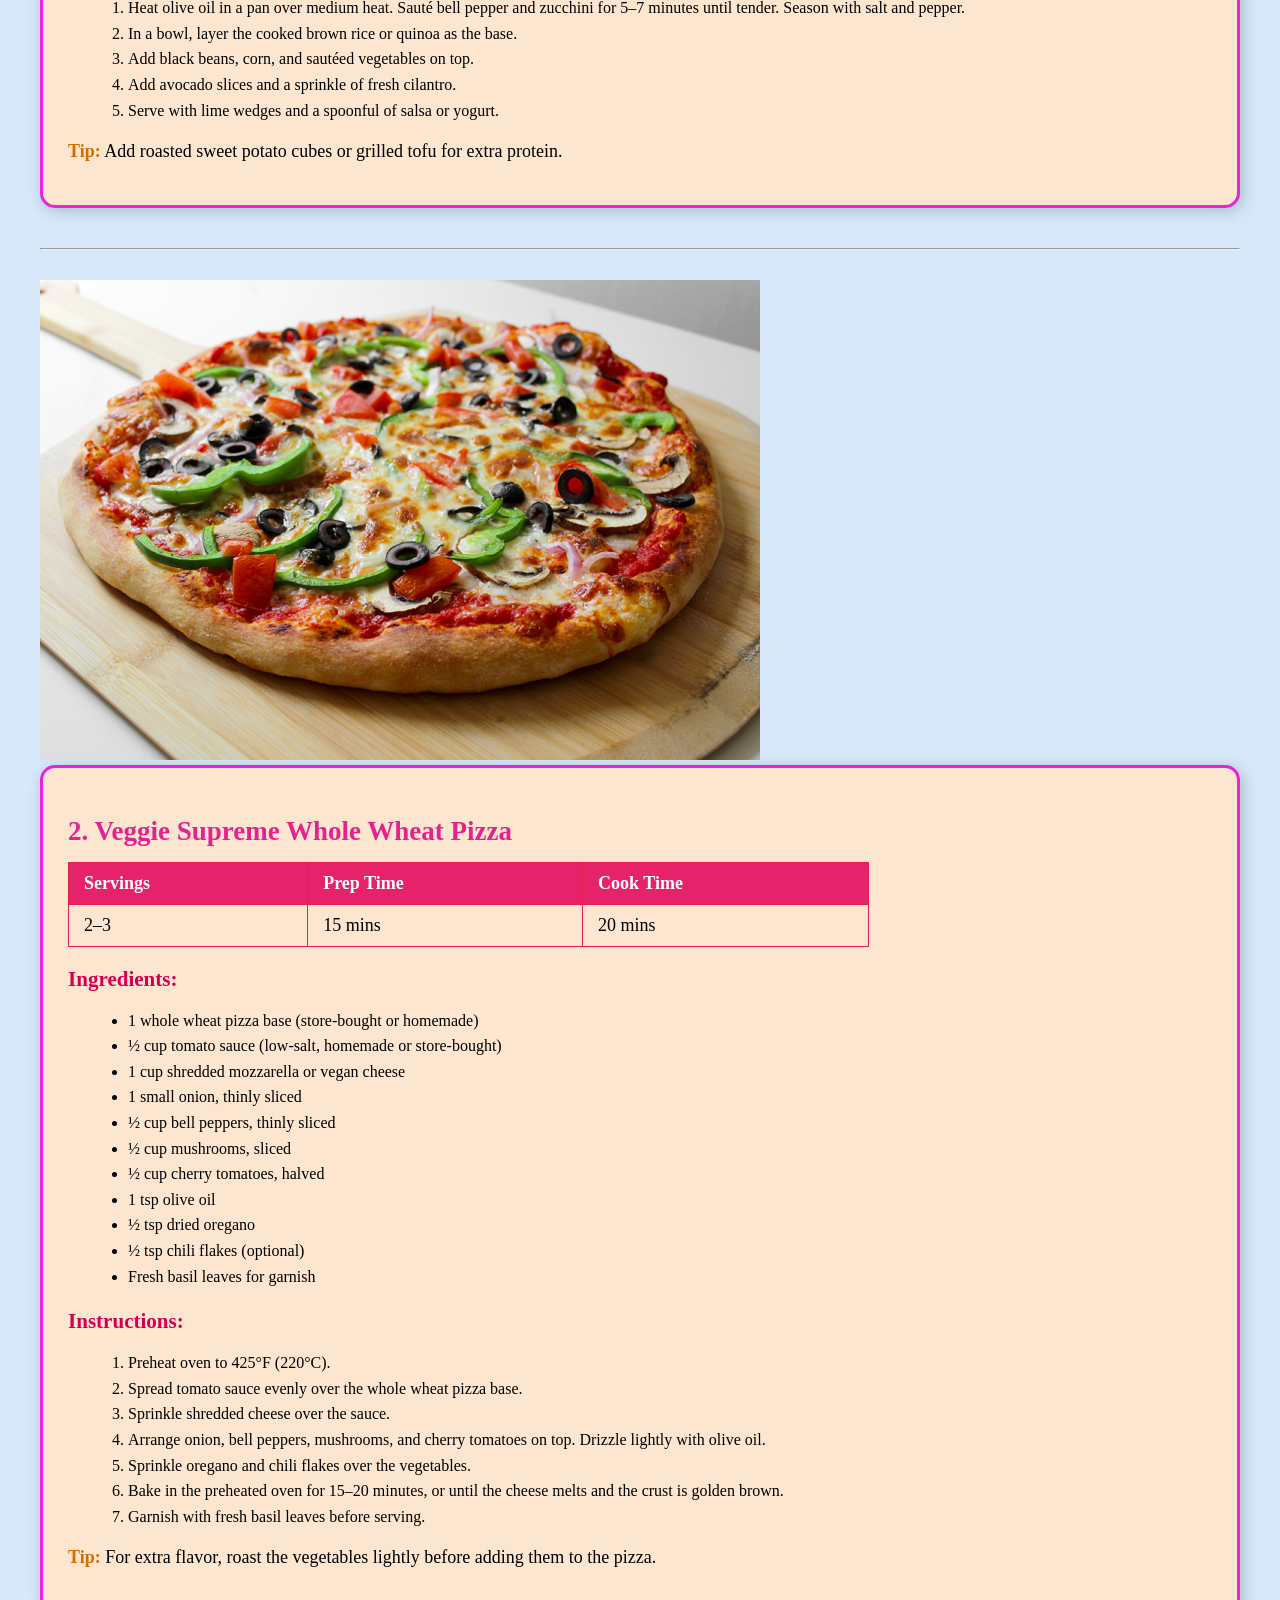
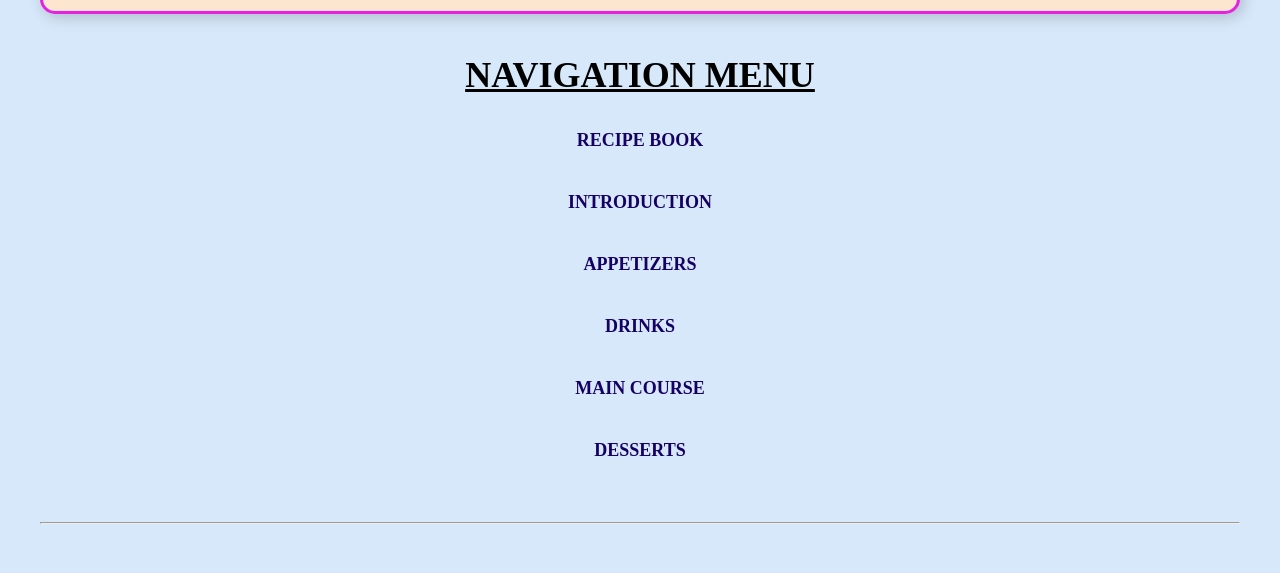
<file: main.html>
<!DOCTYPE html>
    <html lang="en">
<HEAD>
<title>Recipe Book Main Course</title>
    <link rel="stylesheet" href="5.css">
</head>
<body>
    <font size="5"color=black face="cooper">
    <h1>Main Course – Hearty, Wholesome, and Delicious</h1></font>
    <br>

    <b><p>Welcome to our collection of healthy vegetarian main courses! Here, every recipe is crafted to nourish your body, satisfy your appetite, and delight your taste buds.</b></p>
        <br>

<h1><i>Here we have 2 healthy veg main course options and it's recipes are given below--</i></h1>
<hr>

<div class="main1-image">
        <img src="main1.jpg" alt="burrito"  >
    </div>
<div class="recipe-box">
        <h2>1. Veg Burrito Bowl</h2>

        <table class="recipe-info">
            <tr>
                <th>Servings</th>
                <th>Prep Time</th>
                <th>Cook Time</th>
            </tr>
            <tr>
                <td>2</td>
                <td>15 mins</td>
                <td>20 mins</td>
            </tr>
        </table>
        <h3>Ingredients:</h3>
        <ul>
            <li><strong>For the base:</strong></li>
            <ul>
                <li>1 cup cooked brown rice or quinoa</li>
                <li>1 can black beans, rinsed and drained</li>
                <li>1 cup corn kernels (fresh or frozen)</li>
                <li>1 red bell pepper, diced</li>
                <li>1 small zucchini, diced</li>
                <li>1 tsp olive oil</li>
                <li>Salt and pepper to taste</li>
            </ul>
            <li><strong>For the toppings:</strong></li>
            <ul>
                <li>½ avocado, sliced</li>
                <li>Fresh cilantro, chopped</li>
                <li>Lime wedges</li>
                <li>Salsa or pico de gallo</li>
                <li>Optional: plain Greek yogurt or dairy-free yogurt</li>
            </ul>
        </ul>

        <h3>Instructions:</h3>
        <ol>
            <li>Heat olive oil in a pan over medium heat. Sauté bell pepper and zucchini for 5–7 minutes until tender. Season with salt and pepper.</li>
            <li>In a bowl, layer the cooked brown rice or quinoa as the base.</li>
            <li>Add black beans, corn, and sautéed vegetables on top.</li>
            <li>Add avocado slices and a sprinkle of fresh cilantro.</li>
            <li>Serve with lime wedges and a spoonful of salsa or yogurt.</li>
        </ol>

        <p><strong>Tip:</strong> Add roasted sweet potato cubes or grilled tofu for extra protein.</p>
    </div>
<hr>
<br>

<div class="main2-image">
    <img src="main2.jpg" alt="pizza">
<div class="recipe-box">
        <h2>2. Veggie Supreme Whole Wheat Pizza</h2>

        <table class="recipe-info">
            <tr>
                <th>Servings</th>
                <th>Prep Time</th>
                <th>Cook Time</th>
            </tr>
            <tr>
                <td>2–3</td>
                <td>15 mins</td>
                <td>20 mins</td>
            </tr>
        </table>
        <h3>Ingredients:</h3>
        <ul>
            <li>1 whole wheat pizza base (store-bought or homemade)</li>
            <li>½ cup tomato sauce (low-salt, homemade or store-bought)</li>
            <li>1 cup shredded mozzarella or vegan cheese</li>
            <li>1 small onion, thinly sliced</li>
            <li>½ cup bell peppers, thinly sliced</li>
            <li>½ cup mushrooms, sliced</li>
            <li>½ cup cherry tomatoes, halved</li>
            <li>1 tsp olive oil</li>
            <li>½ tsp dried oregano</li>
            <li>½ tsp chili flakes (optional)</li>
            <li>Fresh basil leaves for garnish</li>
        </ul>

        <h3>Instructions:</h3>
        <ol>
            <li>Preheat oven to 425°F (220°C).</li>
            <li>Spread tomato sauce evenly over the whole wheat pizza base.</li>
            <li>Sprinkle shredded cheese over the sauce.</li>
            <li>Arrange onion, bell peppers, mushrooms, and cherry tomatoes on top. Drizzle lightly with olive oil.</li>
            <li>Sprinkle oregano and chili flakes over the vegetables.</li>
            <li>Bake in the preheated oven for 15–20 minutes, or until the cheese melts and the crust is golden brown.</li>
            <li>Garnish with fresh basil leaves before serving.</li>
        </ol>

        <p><strong>Tip:</strong> For extra flavor, roast the vegetables lightly before adding them to the pizza.</p>
    </div>
<CENTER><h1><u>NAVIGATION MENU</u></h1>
<div class="navbar">
<a href="recipe book.html">RECIPE BOOK</a><br>
<a href="intro.html">INTRODUCTION</a><br>
<a href="appetizers.html">APPETIZERS</a><br>
<a href="drinks.html">DRINKS</a><br>
<a href="main.html">MAIN COURSE</a><br>
<a href="dessert.html">DESSERTS</a><br></center>

</div>
</div>
<br>
<hr>
</body>
</html>
</file>
<file: 1.css>
body {
    font-family: Arial, Helvetica, sans-serif;
    font-size: 16px;
    margin: 20px;
    padding: 20px;
    font-size: large;
    font-family: 'Times New Roman', Times, serif;
    background-color: antiquewhite; 
}




.navbar{
    text-align: center;
    margin-top: 20px;
}

.navbar a{
    display: block;
    padding: 10px;
    text-decoration: none;
    color: rgb(22, 0, 100);
    font-weight: bold;
}

.navbar a:hover{
    background-color: rgb(0, 113, 128);
    color: white;
}
.simple-footer {
    background-color: #6022e6;  
    color: white;               
    text-align: center;         
    padding: 15px 0;            
    margin-top: 40px;           
    font-size: 16px;           
    border-top: 2px solid #005bd3; 
    font-family: Arial, Helvetica, sans-serif;
}
</file>
<file: 3.css>
body {
    font-family: Arial, Helvetica, sans-serif;
    font-size: 16px;
    margin: 20px;
    padding: 20px;
    font-size: large;
    font-family: 'Times New Roman', Times, serif;
    background-color: antiquewhite; 
}
.top-image img {
    width: 100%;            
    max-height: 400px;      
    object-fit: cover;      
    display: block;
}
.recipe-container {
    max-width: 800px;
    margin: 0 auto;
    padding: 25px;
    background-color: #fde6d0;
    border: 3px solid #22e67d;
    border-radius: 15px;
    box-shadow: 3px 3px 15px rgba(0,0,0,0.2);
}
.recipe-box:hover {
    transform: scale(1.02);
}

.recipe-container h1 {
    color: #0058d3;
    margin-bottom: 20px;
}
.recipe-info {
    width: 80%;
    margin: 0 auto 30px auto;
    border-collapse: collapse;
    font-size: 16px;
}

.recipe-info th,
.recipe-info td {
    border: 1px solid #22e656;
    padding: 10px 15px;
}

.recipe-info th {
    background-color: #22bfe6;
    color: white;
}
.ingredients-list {
    text-align: left;
    margin: 0 auto 30px auto;
    max-width: 600px;
    font-size: 16px;
}

.ingredients-list li {
    margin-bottom: 8px;
}
.instructions-list {
    text-align: left;
    margin: 0 auto 20px auto;
    max-width: 600px;
    font-size: 16px;
}

.instructions-list li {
    margin-bottom: 12px;
}


.recipe-container h3 {
    color: #002ed3;
    margin-top: 20px;
}
.recipe-container p {
    max-width: 600px;
    margin: 0 auto 20px auto;
    font-size: 16px;
}
.top-image2{
     width: 100%;            
    max-height: 400px;      
    object-fit: cover;      
    display: block;
}


.navbar{
    text-align: center;
    margin-top: 20px;
    color:red;
}

.navbar a{
    display: block;
    padding: 10px;
    text-decoration: none;
    color: rgb(22, 0, 100);
    font-weight: bold;
}

.navbar a:hover{
    background-color: rgb(0, 113, 128);
    color: white;
}
</file>
<file: 6.css>
body {
    font-family: Arial, Helvetica, sans-serif;
    font-size: 16px;
    margin: 20px;
    padding: 20px;
    font-size: large;
    font-family: 'Times New Roman', Times, serif;
    background-color: rgb(215, 232, 250); 
    background-image: url(collage4.jpg);
}
.recipes-container {
    max-width: 900px;
    margin: 0 auto;
}


.recipes-container h1 {
    color: #8e44ad; /* purple for desserts */
    margin-bottom: 30px;
}


.recipe-box {
    background-color: #ffffff;
    border: 3px solid #98e622;
    border-radius: 15px;
    padding: 25px;
    margin-bottom: 40px;
    box-shadow: 4px 4px 20px rgba(0,0,0,0.2);
    text-align: left;
    transition: transform 0.3s;
}


.recipe-box:hover {
    transform: scale(1.02);
}


.recipe-box h2 {
    color: #00d397;
}

.recipe-box h3 {
    color: #2277e6;
    margin-top: 15px;
}


.recipe-info {
    width: 70%;
    margin-bottom: 20px;
    border-collapse: collapse;
}

.recipe-info th,
.recipe-info td {
    border: 1px solid #b5e622;
    padding: 10px;
    text-align: center;
}

.recipe-info th {
    background-color: #22aee6;
    color: white;
}


.recipe-box ul,
.recipe-box ol {
    margin-left: 20px;
    line-height: 1.6;
}


.recipe-box p {
    background-color: #fff3cd;
    padding: 10px;
    border-left: 5px solid #1228f3;
    border-radius: 5px;
}
.navbar{
    text-align: center;
    margin-top: 20px;
    color:red;
}

.navbar a{
    display: block;
    padding: 10px;
    text-decoration: none;
    color: rgb(22, 0, 100);
    font-weight: bold;
}

.navbar a:hover{
    background-color: rgb(0, 113, 128);
    color: white;
}
</file>
<file: 4.css>
body {
    font-family: Arial, Helvetica, sans-serif;
    font-size: 16px;
    margin: 20px;
    padding: 20px;
    font-size: large;
    font-family: 'Times New Roman', Times, serif;
    background-color: antiquewhite; 
    background-image: url(mock4.jpg);
}
.drink-container {
    max-width: 700px;
    margin: 40px auto;
    padding: 30px;
    background-color: #fde6d0;  
    border: 3px solid #e67e22;
    border-radius: 15px;
    box-shadow: 3px 3px 15px rgba(0,0,0,0.2);
}


.drink-container h1 {
    color: #d35400;
    margin-bottom: 20px;
}
.drink-container p {
    font-size: 18px;
    line-height: 1.6;
    margin-bottom: 15px;
}
.recipes-container {
    max-width: 900px;
    margin: 0 auto;
}


.recipes-container h1 {
    color: #d35400;
    margin-bottom: 30px;
}
.recipe-box:hover {
    transform: scale(1.02);
}

.recipe-box {
    background-color: #fde6d0;
    border: 3px solid #e67e22;
    border-radius: 15px;
    padding: 25px;
    margin-bottom: 40px;
    box-shadow: 3px 3px 15px rgba(0,0,0,0.2);
    text-align: left;
}


.recipe-box h2 {
    color: #e67e22;
    margin-bottom: 15px;
}

.recipe-box h3 {
    color: #d35400;
    margin-top: 20px;
    margin-bottom: 10px;
}


.recipe-info {
    width: 70%;
    margin-bottom: 20px;
    border-collapse: collapse;
}

.recipe-info th,
.recipe-info td {
    border: 1px solid #e67e22;
    padding: 10px 15px;
}

.recipe-info th {
    background-color: #e67e22;
    color: white;
}


.recipe-box ul,
.recipe-box ol {
    margin-left: 20px;
    font-size: 16px;
    line-height: 1.6;
}


.recipe-box p strong {
    color: #d35400;
}
.navbar{
    text-align: center;
    margin-top: 20px;
    color:red;
}

.navbar a{
    display: block;
    padding: 10px;
    text-decoration: none;
    color: rgb(22, 0, 100);
    font-weight: bold;
}

.navbar a:hover{
    background-color: rgb(0, 113, 128);
    color: white;
}
</file>
<file: 2.css>
body {
    margin: 0;
    padding: 0;
    font-family: Arial, Helvetica, sansrif;
    background-color: #fff8f0; 
    text-align: center;
    background-image:url(collage2.jpg);
}


.welcome-box {
    width: 80%;
    max-width: 900px;
    margin: 40px auto;
    padding: 30px;
    background-color: #d0ecfd;
    border: 3px solid #228ee6;
    border-radius: 15px;
    box-shadow: 3px 3px 15px rgba(0,0,0,0.2);
}

.welcome-box h1 {
    color: #e6b222;
    margin-bottom: 15px;
}

.welcome-box p {
    font-size: 18px;
    line-height: 1.6;
}

/* Guidance section */
.guidance-box {
    width: 70%;
    max-width: 800px;
    margin: 30px auto;
    padding: 20px;
    background-color: #e6fbff; 
    border: 2px solid #2229e6;
    border-radius: 12px;
    box-shadow: 2px 2px 10px rgba(0,0,0,0.15);
    font-size: 17px;
    line-height: 1.5;
}

/* Categories section */
.categories-box {
    width: 85%;
    max-width: 900px;
    margin: 40px auto;
    display: grid;
    grid-template-columns: 1fr 1fr; 
    gap: 20px;
}


.category {
    background-color: #fff0e0;
    padding: 20px;
    border: 2px solid #8e22e6;
    border-radius: 12px;
    box-shadow: 2px 2px 10px rgba(0,0,0,0.15);
    transition: transform 0.3s;
}

.category h2 {
    color: #0082d3;
    margin-bottom: 10px;
}

.category p {
    font-size: 16px;
}


.category:hover {
    transform: scale(1.05);
}


@media (max-width: 600px) {
    .categories-box {
        grid-template-columns: 1fr; 
    }
}

.navbar{
    text-align: center;
    margin-top: 20px;
    color:red;
}

.navbar a{
    display: block;
    padding: 10px;
    text-decoration: none;
    color: rgb(22, 0, 100);
    font-weight: bold;
}

.navbar a:hover{
    background-color: rgb(0, 113, 128);
    color: white;
}
</file>
<file: 5.css>
body {
    font-family: Arial, Helvetica, sans-serif;
    font-size: 16px;
    margin: 20px;
    padding: 20px;
    font-size: large;
    font-family: 'Times New Roman', Times, serif;
    background-color: rgb(215, 232, 250); 
}
.recipes-container {
    max-width: 900px;
    margin: 0 auto;
}


.recipes-container h1 {
    color: #a500d3;
    margin-bottom: 30px;
}
.recipe-box:hover {
    transform: scale(1.02);
}
.recipe-box {
    background-color: #fde6d0;
    border: 3px solid #e622df;
    border-radius: 15px;
    padding: 25px;
    margin-bottom: 40px;
    box-shadow: 3px 3px 15px rgba(0,0,0,0.2);
    text-align: left;
}


.recipe-box h2 {
    color: #e6228e;
    margin-bottom: 15px;
}

.recipe-box h3 {
    color: #d30051;
    margin-top: 20px;
    margin-bottom: 10px;
}


.recipe-info {
    width: 70%;
    margin-bottom: 20px;
    border-collapse: collapse;
}

.recipe-info th,
.recipe-info td {
    border: 1px solid #e62249;
    padding: 10px 15px;
}

.recipe-info th {
    background-color: #e6226a;
    color: white;
}


.recipe-box ul,
.recipe-box ol {
    margin-left: 20px;
    font-size: 16px;
    line-height: 1.6;
}

.recipe-box ul ul {
    margin-left: 20px;
}


.recipe-box p strong {
    color: #d36d00;
}
.navbar{
    text-align: center;
    margin-top: 20px;
    color:red;
}

.navbar a{
    display: block;
    padding: 10px;
    text-decoration: none;
    color: rgb(22, 0, 100);
    font-weight: bold;
}

.navbar a:hover{
    background-color: rgb(0, 113, 128);
    color: white;
}
</file>
